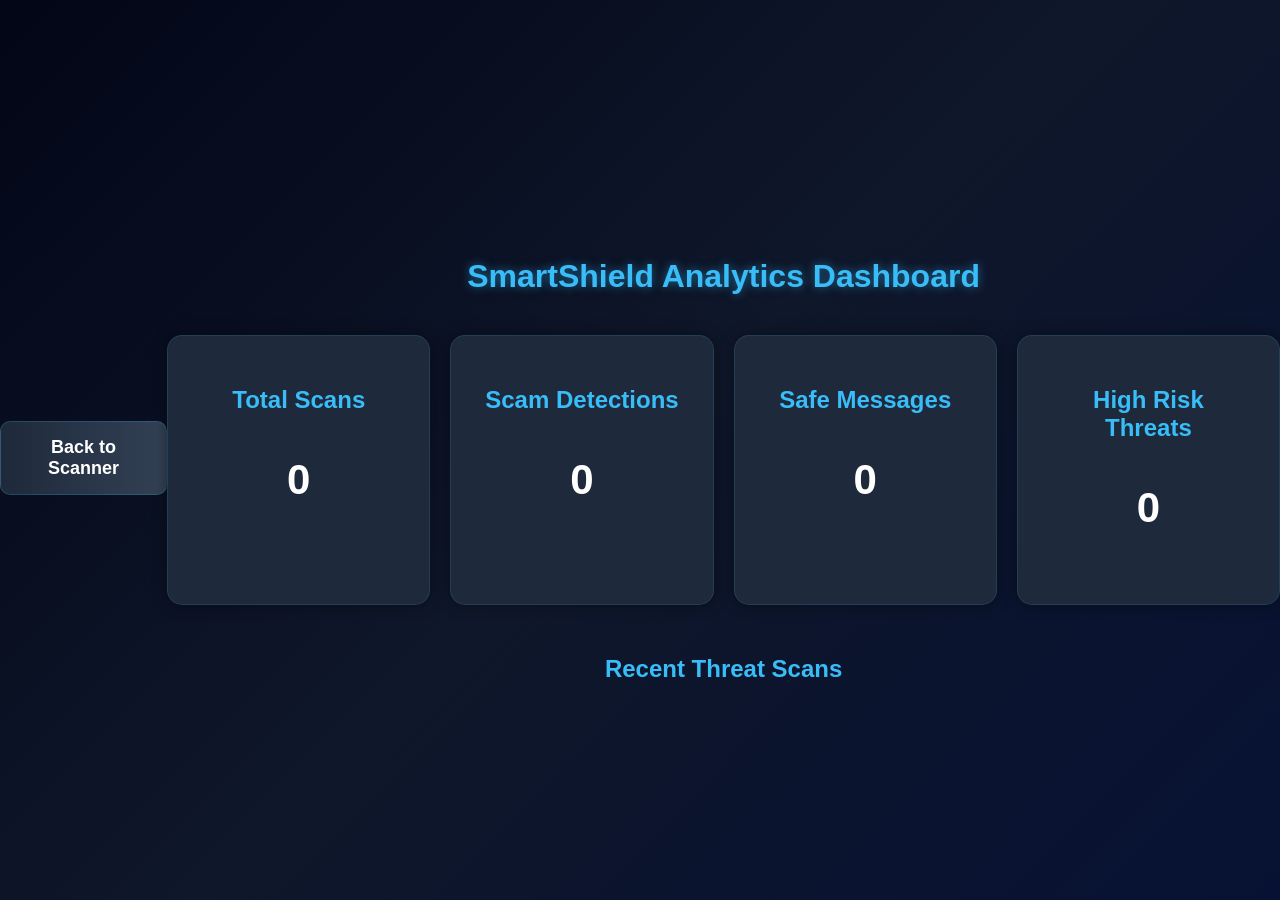
<file: Frontend/dashboard.html>
<!DOCTYPE html>
<html lang="en">

<head>
    <meta charset="UTF-8">

    <meta name="viewport"
          content="width=device-width, initial-scale=1.0">

    <title>SmartShield Dashboard</title>
    <a href="index.html">

    <button class="secondary-btn">
        Back to Scanner
    </button>

</a>

    <link rel="stylesheet" href="style.css">
</head>

<body>

    <div class="dashboard-container">

        <h1>SmartShield Analytics Dashboard</h1>

        <div class="dashboard-grid">

            <div class="dashboard-card">
                <h2>Total Scans</h2>
                <p id="totalScans">0</p>
            </div>

            <div class="dashboard-card">
                <h2>Scam Detections</h2>
                <p id="scamDetected">0</p>
            </div>

            <div class="dashboard-card">
                <h2>Safe Messages</h2>
                <p id="safeMessages">0</p>
            </div>

            <div class="dashboard-card">
                <h2>High Risk Threats</h2>
                <p id="highRisk">0</p>
            </div>

        </div>
        <h2 class="history-title">
            Recent Threat Scans
        </h2>

<div id="historyContainer"></div>

    </div>

    <script src="dashboard.js"></script>

</body>

</html>
</file>
<file: Frontend/style.css>
#particles-js {

    position: fixed;

    width: 100%;

    height: 100%;

    top: 0;

    left: 0;

    z-index: -1;
}

body {
    font-family: Arial, sans-serif;
   background:
linear-gradient(
    135deg,
    #020617,
    #0f172a,
    #071133
);
    color: white;
    display: flex;
    justify-content: center;
    align-items: center;
    height: 100vh;
    margin: 0;
    overflow-x: hidden;
}


.container {
    position: relative;
    z-index: 1;
    width: 500px;
    background: #1e293b;
    padding: 30px;
    border-radius: 12px;
    box-shadow: 0px 0px 20px rgba(0,0,0,0.5);
    border: 1px solid rgba(56, 189, 248, 0.2);

    box-shadow:
    0px 0px 20px rgba(56,189,248,0.15),
    0px 0px 40px rgba(56,189,248,0.08);
}


h1 {
    text-align: center;
    color: #38bdf8;
    text-shadow: 0px 0px 10px rgba(56,189,248,0.5);
}


.subtitle {
    text-align: center;
    margin-bottom: 20px;
}


textarea {
    width: 100%;
    height: 150px;
    padding: 10px;
    border-radius: 8px;
    border: none;
    resize: none;
    font-size: 16px;
}


button {

    width: 100%;

    padding: 15px;

    margin-top: 20px;

    background:
    linear-gradient(
        90deg,
        #38bdf8,
        #0ea5e9
    );

    border: none;

    border-radius: 10px;

    font-size: 18px;

    cursor: pointer;

    color: white;

    font-weight: bold;

    transition:
        transform 0.3s ease,
        box-shadow 0.3s ease;
}


button:hover {
        transform: translateY(-2px);

    box-shadow:
    0px 0px 20px rgba(56,189,248,0.5);
}


#resultBox {
    margin-top: 20px;
    padding: 15px;
    background: #334155;
    border-radius: 8px;
}

.high-risk {
    color: red;
    font-weight: bold;
}

.medium-risk {
    color: orange;
    font-weight: bold;
}

.low-risk {
    color: yellow;
    font-weight: bold;
}

.safe-risk {
    color: lightgreen;
    font-weight: bold;
}

.dashboard-container {
    width: 90%;
    margin: auto;
    padding-top: 40px;
}

.dashboard-container h1 {
    text-align: center;
    color: #38bdf8;
    margin-bottom: 40px;
}

.dashboard-grid {
    display: grid;

    grid-template-columns:
        repeat(auto-fit, minmax(220px, 1fr));

    gap: 20px;
}

.dashboard-card {
    background: #1e293b;

    padding: 30px;

    border-radius: 15px;

    text-align: center;

    box-shadow: 0px 0px 15px rgba(0,0,0,0.4);

    transition: transform 0.3s ease;

    border: 1px solid rgba(56,189,248,0.15);

    backdrop-filter: blur(10px);
}

.dashboard-card:hover {
    transform: translateY(-5px);
}

.dashboard-card h2 {
    color: #38bdf8;
    margin-bottom: 20px;
}

.dashboard-card p {
    font-size: 42px;
    font-weight: bold;
    color: white;
}

@keyframes pulseAlert {

    0% {
        transform: scale(1);
    }

    50% {
        transform: scale(1.03);
    }

    100% {
        transform: scale(1);
    }
}

.high-risk {

    color: #ff4d4d;

    font-weight: bold;

    animation:
    pulseAlert 1s infinite;

    text-shadow:
    0px 0px 10px rgba(255,0,0,0.5);
}

.secondary-btn {

    margin-top: 15px;

    background:
    linear-gradient(
        90deg,
        #1e293b,
        #334155
    );

    border:
    1px solid rgba(56,189,248,0.2);

    color: white;
}

.secondary-btn:hover {

    box-shadow:
    0px 0px 15px rgba(56,189,248,0.3);
}

.history-title {

    margin-top: 50px;

    color: #38bdf8;

    text-align: center;
}

.history-card {

    background: #1e293b;

    padding: 20px;

    margin-top: 20px;

    border-radius: 12px;

    border:
    1px solid rgba(56,189,248,0.15);

    box-shadow:
    0px 0px 15px rgba(0,0,0,0.3);
}

.threat-card {

    margin-top: 25px;

    padding: 35px;

    border-radius: 20px;

    background:
    linear-gradient(
        145deg,
        rgba(30,41,59,0.95),
        rgba(15,23,42,0.95)
    );

    border:
    1px solid rgba(56,189,248,0.15);

    box-shadow:
    0px 0px 30px rgba(0,0,0,0.45),
    0px 0px 25px rgba(56,189,248,0.08);

    backdrop-filter: blur(12px);

    animation: fadeIn 0.5s ease;
}

.threat-status {

    font-size: 36px;

    margin-bottom: 20px;

    text-align: center;

    font-weight: bold;

    letter-spacing: 1px;
}

.threat-badge {

    width: fit-content;

    margin: auto;

    padding:
    10px 20px;

    border-radius: 30px;

    font-weight: bold;

    margin-bottom: 20px;

    background:
    linear-gradient(
        90deg,
        #0ea5e9,
        #38bdf8
    );

    color: white;
}

.threat-card p {

    margin-top: 16px;

    line-height: 1.7;

    color: #e2e8f0;

    font-size: 16px;
}

.threat-card strong {

    color: #38bdf8;
}
  

.alert-banner {

    margin-top: 15px;

    background:
    linear-gradient(
        90deg,
        #7f1d1d,
        #991b1b
    );

    padding: 12px;

    border-radius: 10px;

    text-align: center;

    color: white;

    font-size: 14px;

    animation: pulseBanner 2s infinite;
}

@keyframes pulseBanner {

    0% {
        opacity: 0.8;
    }

    50% {
        opacity: 1;
    }

    100% {
        opacity: 0.8;
    }
}

.risk-meter {

    width: 100%;

    height: 28px;

    background: #0f172a;

    border-radius: 20px;

    overflow: hidden;

    margin-top: 20px;

    margin-bottom: 20px;

    border:
    1px solid rgba(255,255,255,0.08);
    box-shadow: 
    0px 0px 15px rgba(0,0,0,0.3);
}

.risk-fill {

    height: 100%;

    transition: width 1s ease;
}

.risk-fill.high-risk {
    box-shadow:
    0px 0px 20px rgba(255,0,0,0.6);

    background:
    linear-gradient(
        90deg,
        #dc2626,
        #ef4444
    );
}

.risk-fill.medium-risk {
    box-shadow:
    0px 0px 20px rgba(255,165,0,0.5);

    background:
    linear-gradient(
        90deg,
        #ea580c,
        #f97316
    );
}

.risk-fill.low-risk {
    box-shadow:
    0px 0px 20px rgba(255,255,0,0.4);

    background:
    linear-gradient(
        90deg,
        #ca8a04,
        #eab308
    );
}

.risk-fill.safe-risk {
    box-shadow:
    0px 0px 20px rgba(0,255,0,0.4);

    background:
    linear-gradient(
        90deg,
        #16a34a,
        #22c55e
    );
}

.category-badge {

    width: fit-content;

    margin-top: 15px;

    padding:
    10px 20px;

    border-radius: 30px;

    background:
    linear-gradient(
        90deg,
        #0f766e,
        #14b8a6
    );

    color: white;

    font-size: 14px;

    font-weight: bold;

    box-shadow:
    0px 0px 15px rgba(20,184,166,0.35);
}

.threat-card.high-risk {

    border:
    1px solid rgba(255,0,0,0.35);

    box-shadow:
    0px 0px 35px rgba(255,0,0,0.15);
}

.logo {

    width: 90px;

    margin-bottom: 15px;

    filter:
    drop-shadow(
        0px 0px 15px rgba(56,189,248,0.5)
    );
}

.tagline {

    margin-top: 10px;

    color: #94a3b8;

    font-size: 14px;

    letter-spacing: 1px;
}

.live-status {

    margin-top: 15px;

    color: #22c55e;

    font-size: 14px;

    font-weight: bold;

    display: flex;

    align-items: center;

    justify-content: center;

    gap: 10px;
}

.status-dot {

    width: 10px;

    height: 10px;

    border-radius: 50%;

    background: #22c55e;

    box-shadow:
    0px 0px 12px rgba(34,197,94,0.7);

    animation: pulseStatus 1.5s infinite;
}

@keyframes pulseStatus {

    0% {
        transform: scale(1);
    }

    50% {
        transform: scale(1.3);
    }

    100% {
        transform: scale(1);
    }
}

footer {

    margin-top: 30px;

    text-align: center;

    color: #64748b;

    font-size: 13px;

    line-height: 1.8;
}
</file>
